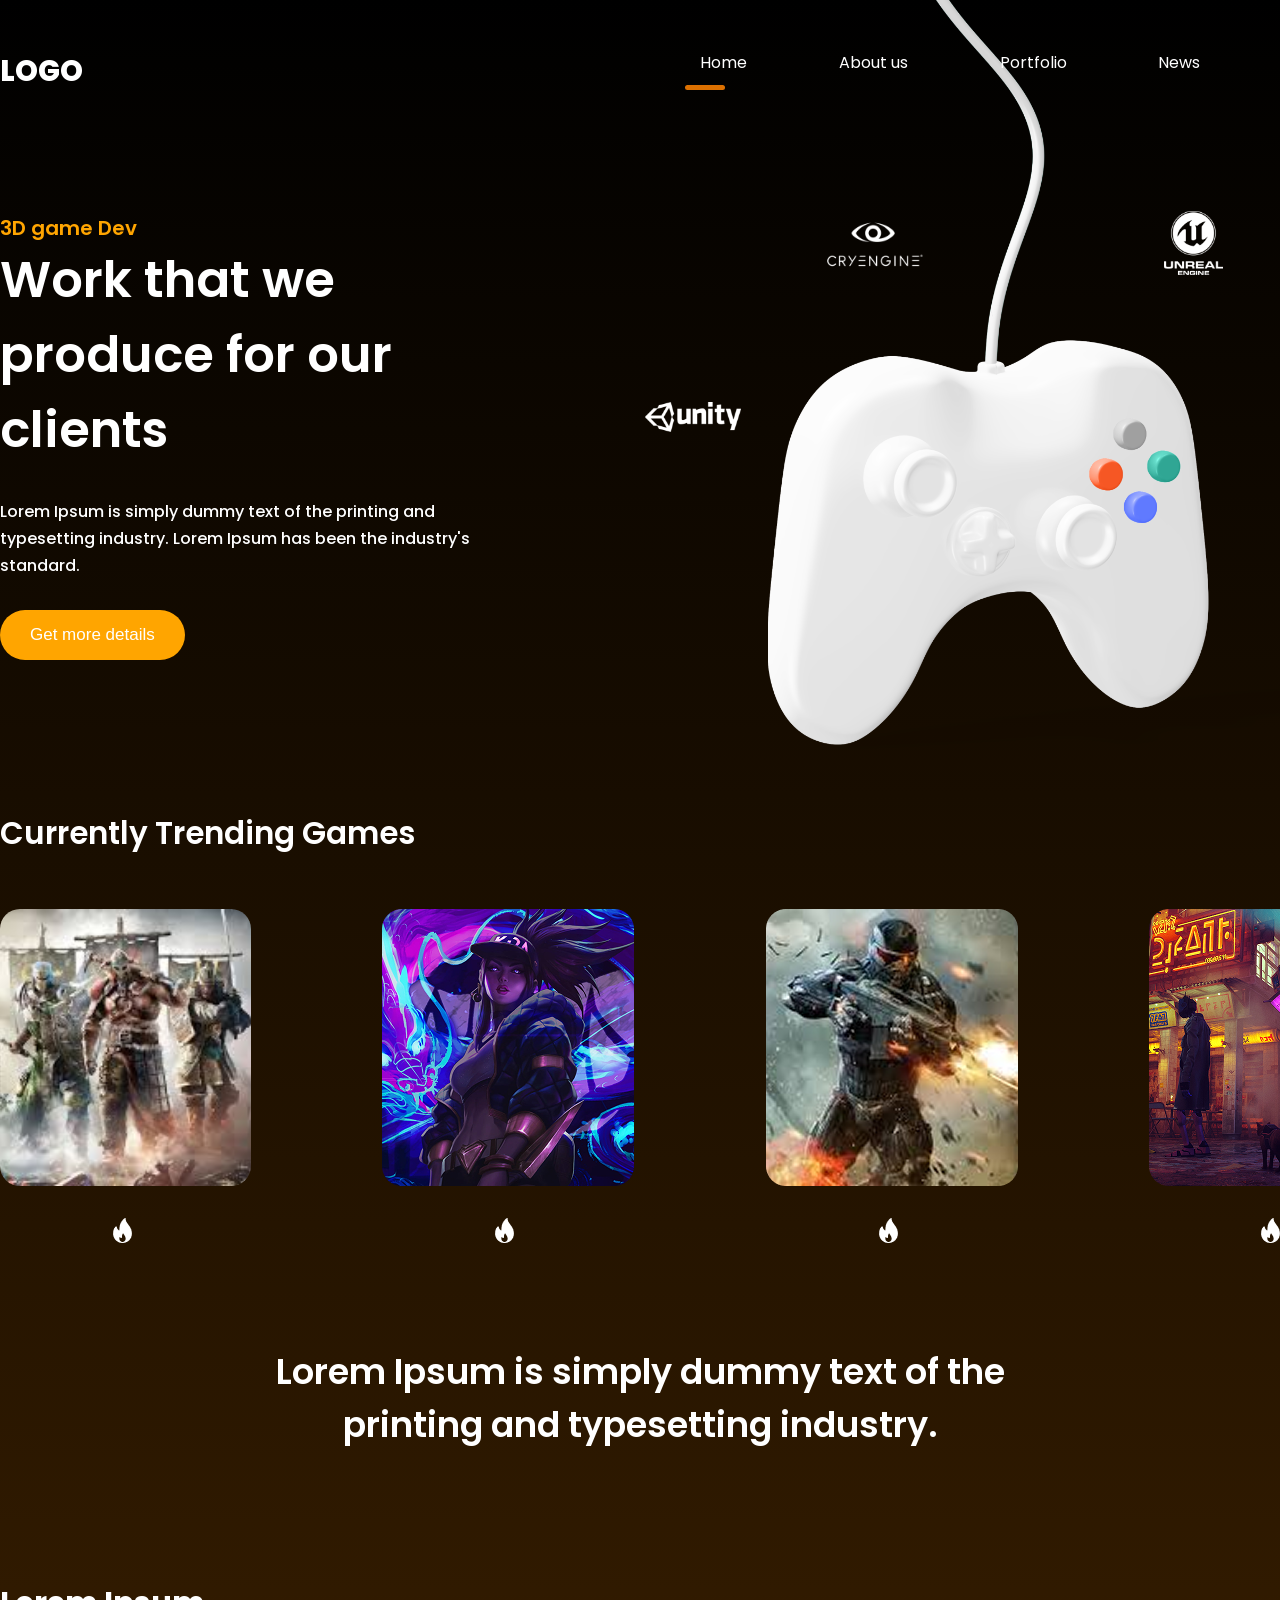
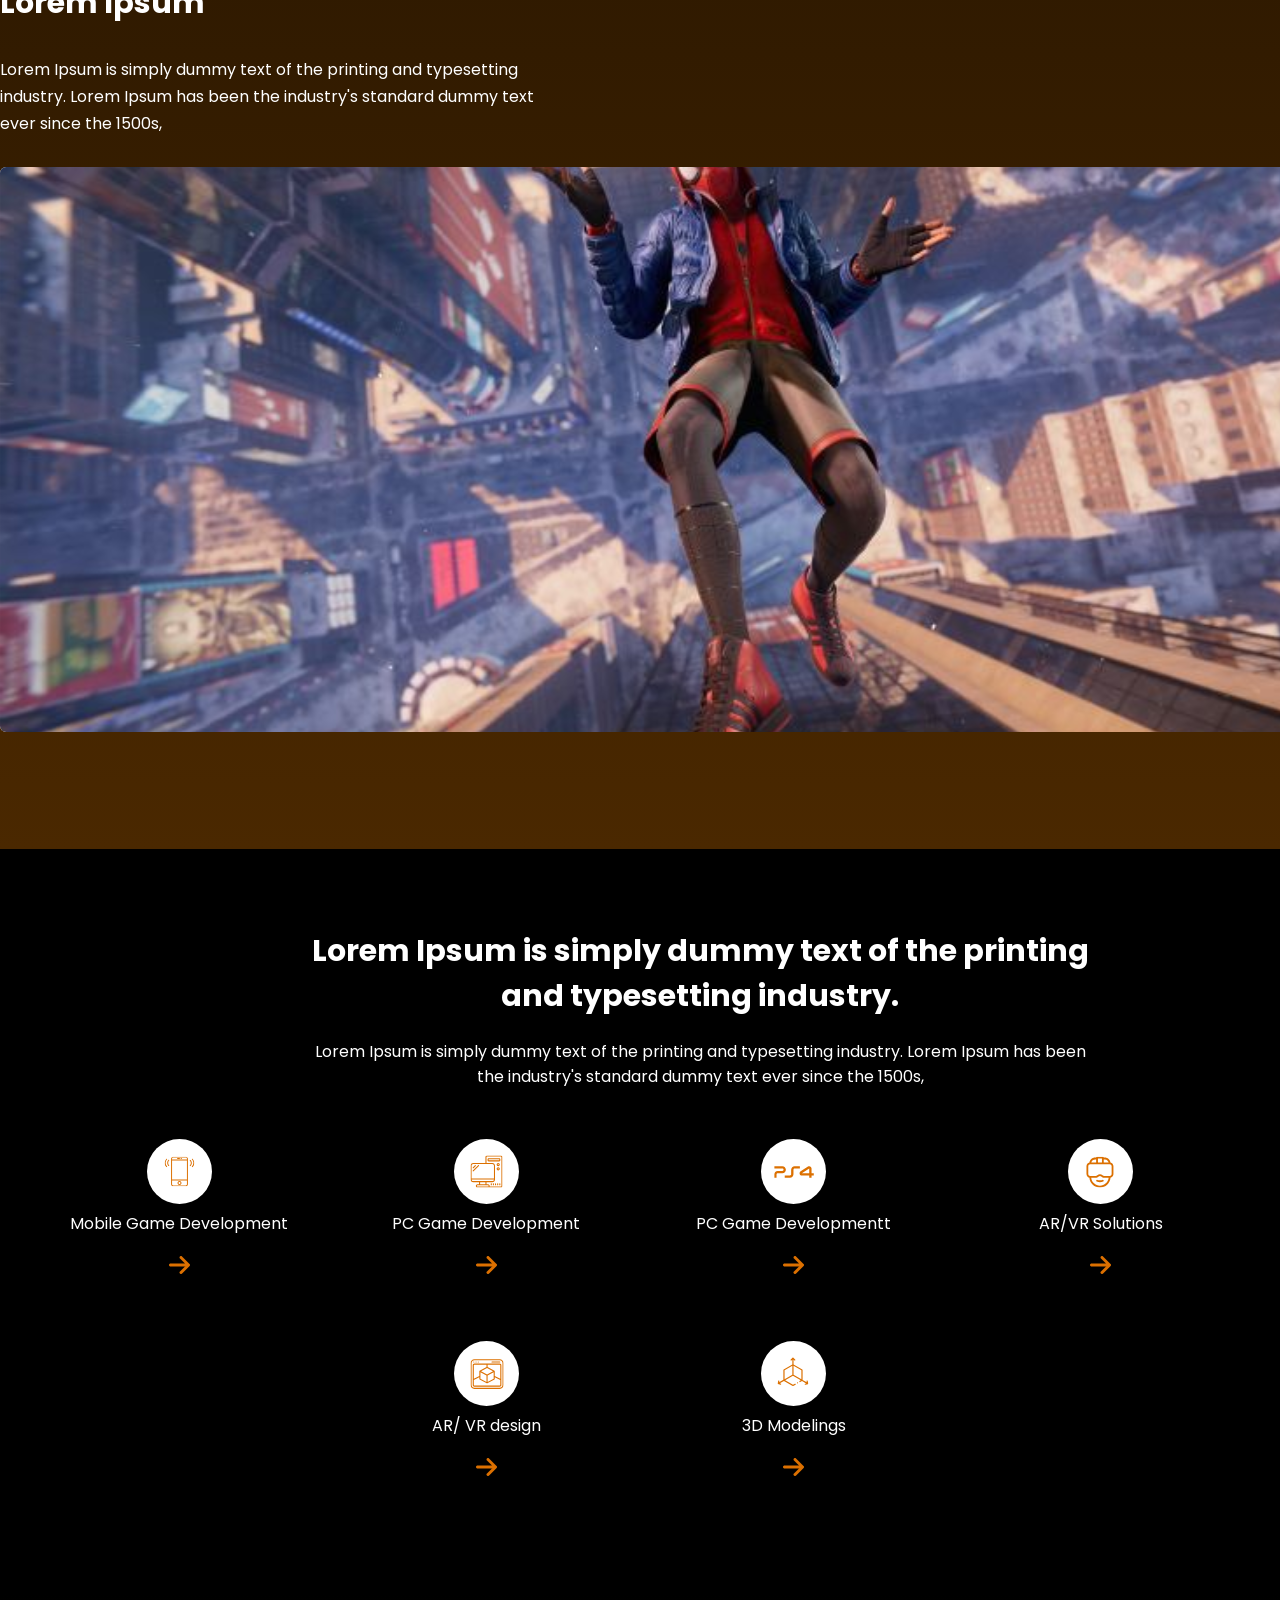
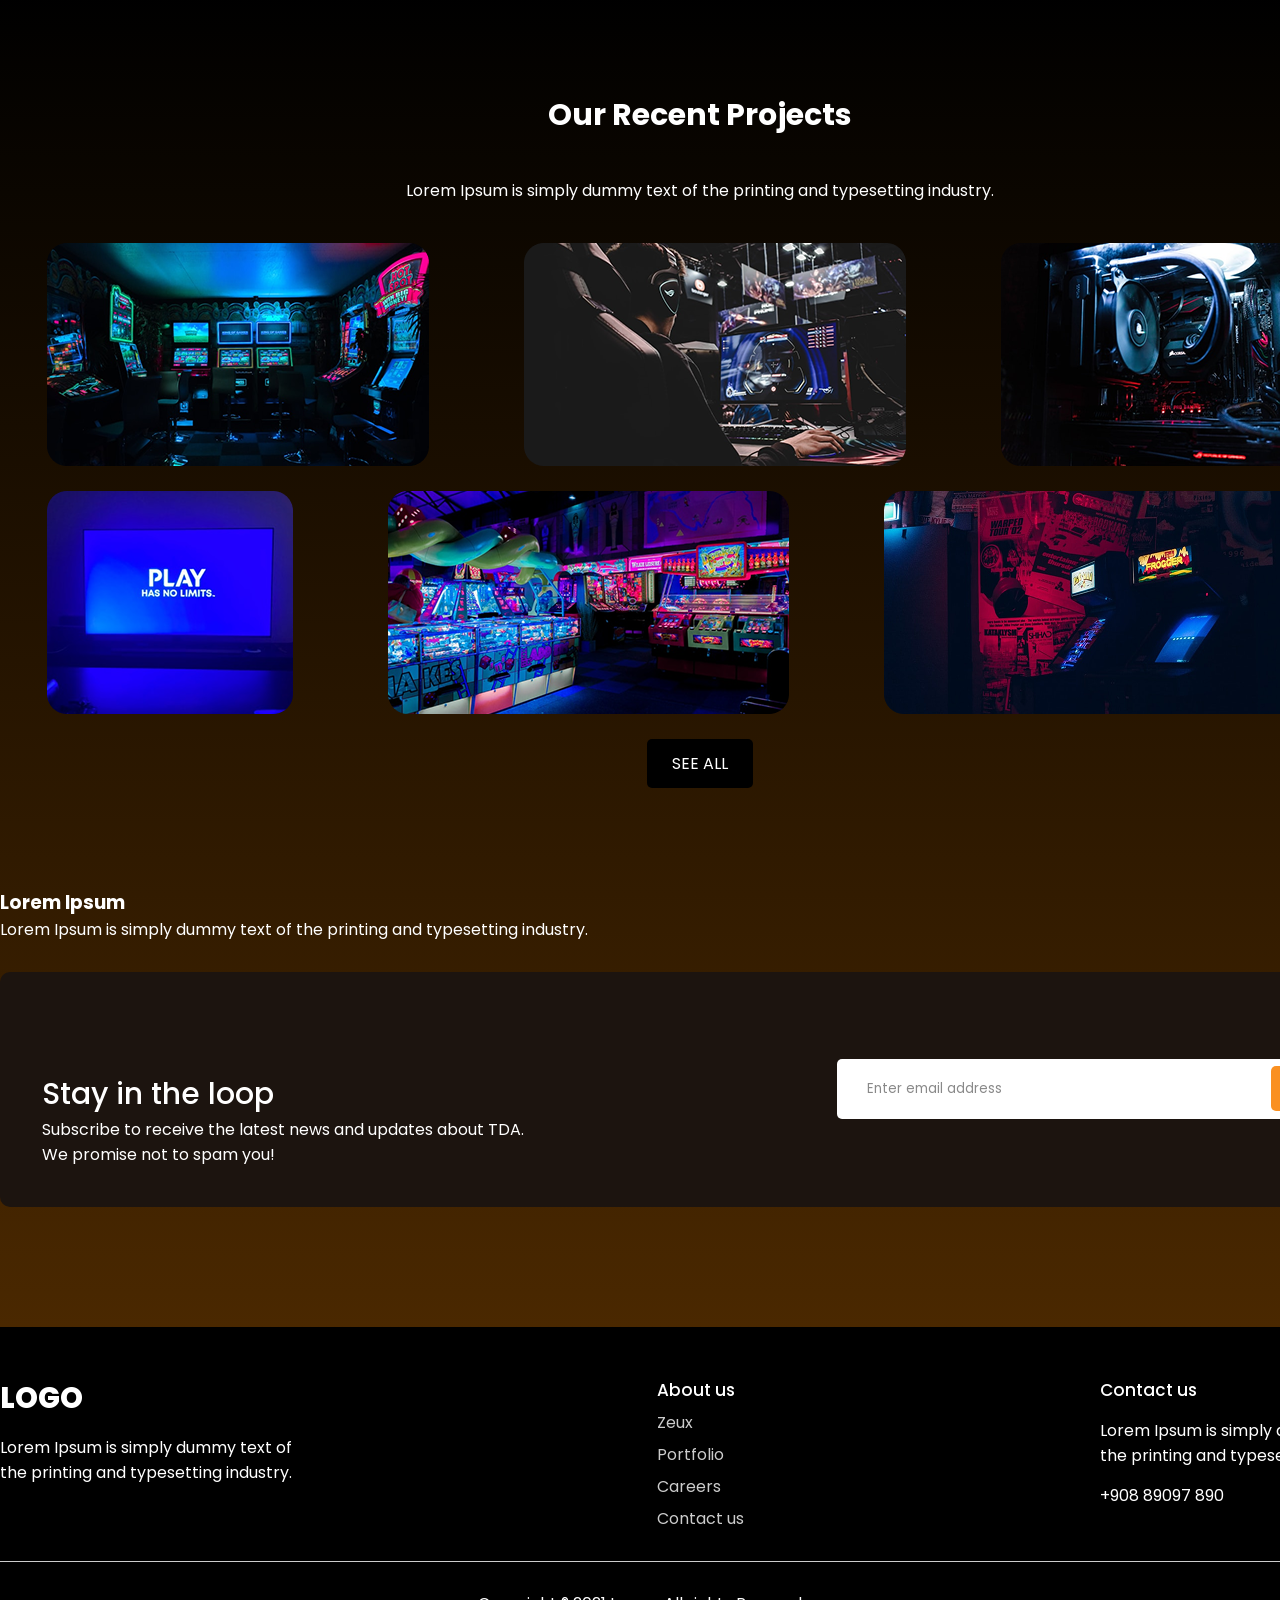
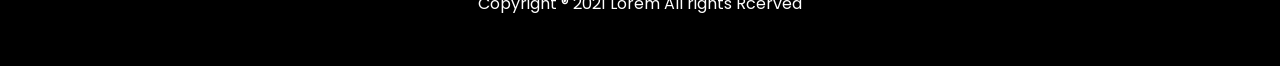
<file: index.html>
<!DOCTYPE html>
<html lang="en">

<head>
    <meta charset="UTF-8">
    <meta name="viewport" content="width=device-width, initial-scale=1.0">
    <title>Game web-site</title>
    <link rel="stylesheet" href="css/main.css">
</head>

<body>
    <div class="wrapper">
        <header class="container">
            <span class="logo">logo</span>
            <nav>
                <ul>
                    <li class="active"><a href="/">Home</a></li>
                    <li><a href="/about.html">About us</a></li>
                    <li><a href="#">Portfolio</a></li>
                    <li><a href="#">News</a></li>
                    <li class="btn"><a href="/contacts.html">Contacts</a></li>
                </ul>
            </nav>
        </header>
        <div class="hero container">
            <div class="hero--info">
                <h2>3D game Dev </h2>
                <h1>Work that we produce for our clients</h1>
                <p>Lorem Ipsum is simply dummy text of the printing and typesetting industry. Lorem Ipsum has been the
                    industry's standard.</p>
                <button class="btn">Get more details</button>
            </div>
            <img src="img/joystick.svg" alt="">
        </div>
        <div class="container trending">
            <a href="#" class="see-all">SEE ALL</a>
            <h3>Currently Trending Games</h3>
            <div class="games">
                <div class="block">
                    <img src="/img/111.svg" alt="">
                    <span><img src="/img/fire 1.png" alt=""></span>
                </div>
                <div class="block">
                    <img src="/img/2.png" alt="">
                    <span><img src="/img/fire 1.png" alt=""></span>
                </div>
                <div class="block">
                    <img src="/img/3.png" alt="">
                    <span><img src="/img/fire 1.png" alt=""></span>
                </div>
                <div class="block">
                    <img src="/img/4.png" alt="">
                    <span><img src="/img/fire 1.png" alt=""></span>
                </div>
            </div>
        </div>
        <div class="container big-text">
            <p>Lorem Ipsum is simply dummy text of the printing and typesetting industry.</p>
        </div>
        <div class="container banner">
            <h3>Lorem Ipsum</h3>
            <p>Lorem Ipsum is simply dummy text of the printing and typesetting industry. Lorem Ipsum has been the
                industry's standard dummy text ever since the 1500s,</p>
            <img src="/img/spider.svg" alt="">
        </div>
    </div>
    <main>
        <div class="features">
            <div class="container">
                <h3>Lorem Ipsum is simply dummy text of the printing and typesetting industry.</h3>
                <p>Lorem Ipsum is simply dummy text of the printing and typesetting industry. Lorem Ipsum has been the
                    industry's standard dummy text ever since the 1500s,</p>
            </div>
            <div class="info">
                <div class="block">
                    <img src="/img/info 1.svg" alt="">
                    <p>Mobile Game Development</p>
                    <img src="/img/Vector.png" alt="">
                </div>
                <div class="block">
                    <img src="/img/info 2.svg" alt="">
                    <p>PC Game Development</p>
                    <img src="/img/Vector.png" alt="">
                </div>
                <div class="block">
                    <img src="/img/info 3.svg" alt="">
                    <p>PC Game Developmentt</p>
                    <img src="/img/Vector.png" alt="">
                </div>
                <div class="block">
                    <img src="/img/info 4.svg" alt="">
                    <p>AR/VR Solutions</p>
                    <img src="/img/Vector.png" alt="">
                </div>
                <div class="block">
                    <img src="/img/info 5.svg" alt="">
                    <p>AR/ VR design</p>
                    <img src="/img/Vector.png" alt="">
                </div>
                <div class="block">
                    <img src="/img/info 6.svg" alt="">
                    <p>3D Modelings</p>
                    <img src="/img/Vector.png" alt="">
                </div>
            </div>
        </div>
    </main>
    <div class="wrapper">
        <div class="container projects">
            <h3>Our Recent Projects</h3>
            <p>Lorem Ipsum is simply dummy text of the printing and typesetting industry. </p>
            <div class="imgfooter">
                <img src="/img/f1.png" alt="">
                <img src="/img/f2.png" alt="">
                <img src="/img/f3.png" alt="">
            </div>
            <div class="imgfooter">
                <img src="/img/f4.png" alt="">
                <img src="/img/f5.png" alt="">
                <img src="/img/f6.png" alt="">
            </div>
            <a href="#" class="see-all">SEE ALL</a>
        </div>
        <div class="container email">
            <h3>Lorem Ipsum</h3>
            <p>Lorem Ipsum is simply dummy text of the printing and typesetting industry. </p>
            <div class="block">
                <div>
                    <h4>Stay in the loop</h4>
                    <p>Subscribe to receive the latest news and updates about TDA.
                        We promise not to spam you! </p>
                </div>
                <div>
                    <input type="email" placeholder="Enter email address">
                    <button onclick="checkEmail">Continue</button>
                </div>
            </div>
        </div>
    </div>

    <footer>
        <div class="blocks container">
            <div>
                <span class="logo">logo</span>
                <p>Lorem Ipsum is simply dummy text of the printing and typesetting industry. </p>
            </div>
            <div>
                <h4>About us</h4>
                <ul>
                    <li>Zeux</li>
                    <li>Portfolio</li>
                    <li>Careers</li>
                    <li> Contact us</li>
                </ul>
            </div>
            <div>
                <h4>Contact us</h4>
                <p>Lorem Ipsum is simply dummy text of the printing and typesetting industry. </p>
                <p>+908 89097 890</p>
            </div>
        </div>
        <hr>
        <p>Copyright ® 2021 Lorem All rights Rcerved</p>
    </footer>

    <script>
        function checkEmail() {
            let email = document.querySelector('#emailField');
            if (!email.includes('@')) alert('Нет символа @');
            else alert('Всё отлично!')
        }
    </script>

</body>

</html>
</file>
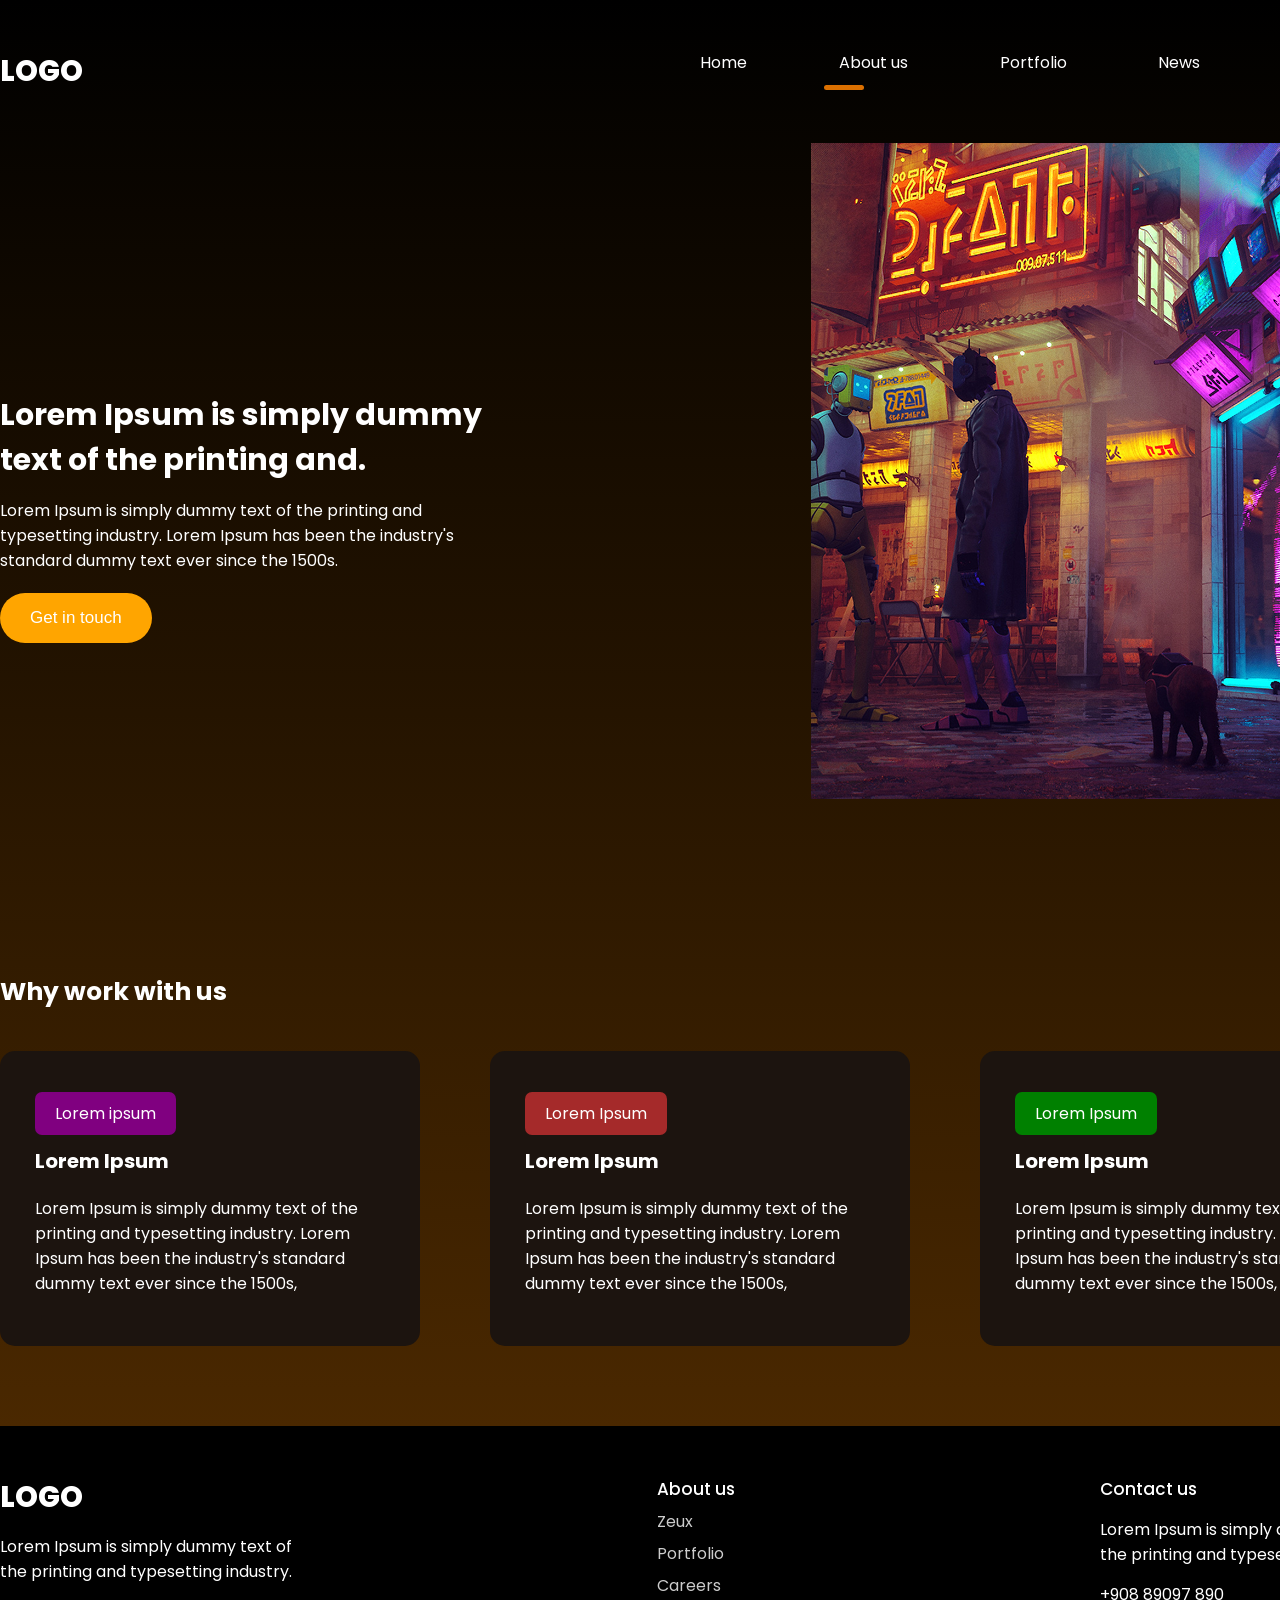
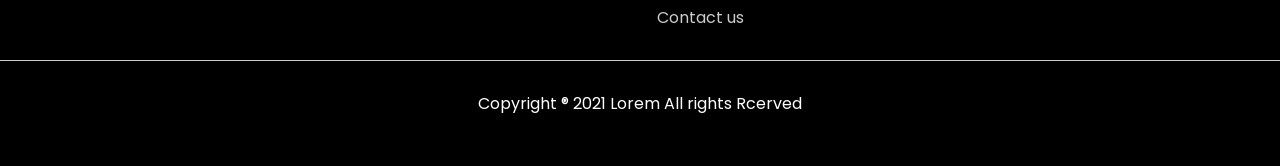
<file: about.html>
<!DOCTYPE html>
<html lang="en">

<head>
    <meta charset="UTF-8">
    <meta name="viewport" content="width=device-width, initial-scale=1.0">
    <title>Game web-site</title>
    <link rel="stylesheet" href="css/main.css">
</head>

<body>
    <div class="wrapper">
        <header class="container">
            <span class="logo">logo</span>
            <nav>
                <ul>
                    <li><a href="/">Home</a></li>
                    <li class="active"><a href="/about.html">About us</a></li>
                    <li><a href="#">Portfolio</a></li>
                    <li><a href="#">News</a></li>
                    <li class="btn"><a href="/contacts.html">Contacts</a></li>
                </ul>
            </nav>
        </header>
        <div class="hero-about container">
            <div class="info">
                <h1>Lorem Ipsum is simply dummy text of the printing and.</h1>
                <p>Lorem Ipsum is simply dummy text of the printing and typesetting industry. Lorem Ipsum has been the
                    industry's standard dummy text ever since the 1500s.</p>
                <button class="btn">Get in touch</button>
            </div>
            <img src="/img/Rectangle 6.png" alt="">
        </div>
        <div class="container work">
            <h2>Why work with us</h2>
            <div class="blocks">
                <div class="block">
                    <span class="badge purpul">Lorem ipsum</span>
                    <h3>Lorem Ipsum</h3>
                    <p>Lorem Ipsum is simply dummy text of the printing and typesetting industry. Lorem Ipsum has
                            been the industry's standard dummy text ever since the 1500s,</p>
                </div>
                 <div class="block">
                    <span class="badge brown">Lorem Ipsum</span>
                    <h3>Lorem Ipsum</h3>
                    <p>Lorem Ipsum is simply dummy text of the printing and typesetting industry. Lorem Ipsum has
                            been the industry's standard dummy text ever since the 1500s,</p>
                </div>
                 <div class="block">
                    <span class="badge green">Lorem Ipsum</span>
                    <h3>Lorem Ipsum</h3>
                    <p>Lorem Ipsum is simply dummy text of the printing and typesetting industry. Lorem Ipsum has
                            been the industry's standard dummy text ever since the 1500s,</p>
                </div>
            </div>
        </div>
        
    </div>

    <footer>
        <div class="blocks container">
            <div>
                <span class="logo">logo</span>
                <p>Lorem Ipsum is simply dummy text of the printing and typesetting industry. </p>
            </div>
            <div>
                <h4>About us</h4>
                <ul>
                    <li>Zeux</li>
                    <li>Portfolio</li>
                    <li>Careers</li>
                    <li> Contact us</li>
                </ul>
            </div>
            <div>
                <h4>Contact us</h4>
                <p>Lorem Ipsum is simply dummy text of the printing and typesetting industry. </p>
                <p>+908 89097 890</p>
            </div>
        </div>
        <hr>
        <p>Copyright ® 2021 Lorem All rights Rcerved</p>
    </footer>
</body>

</html>
</file>
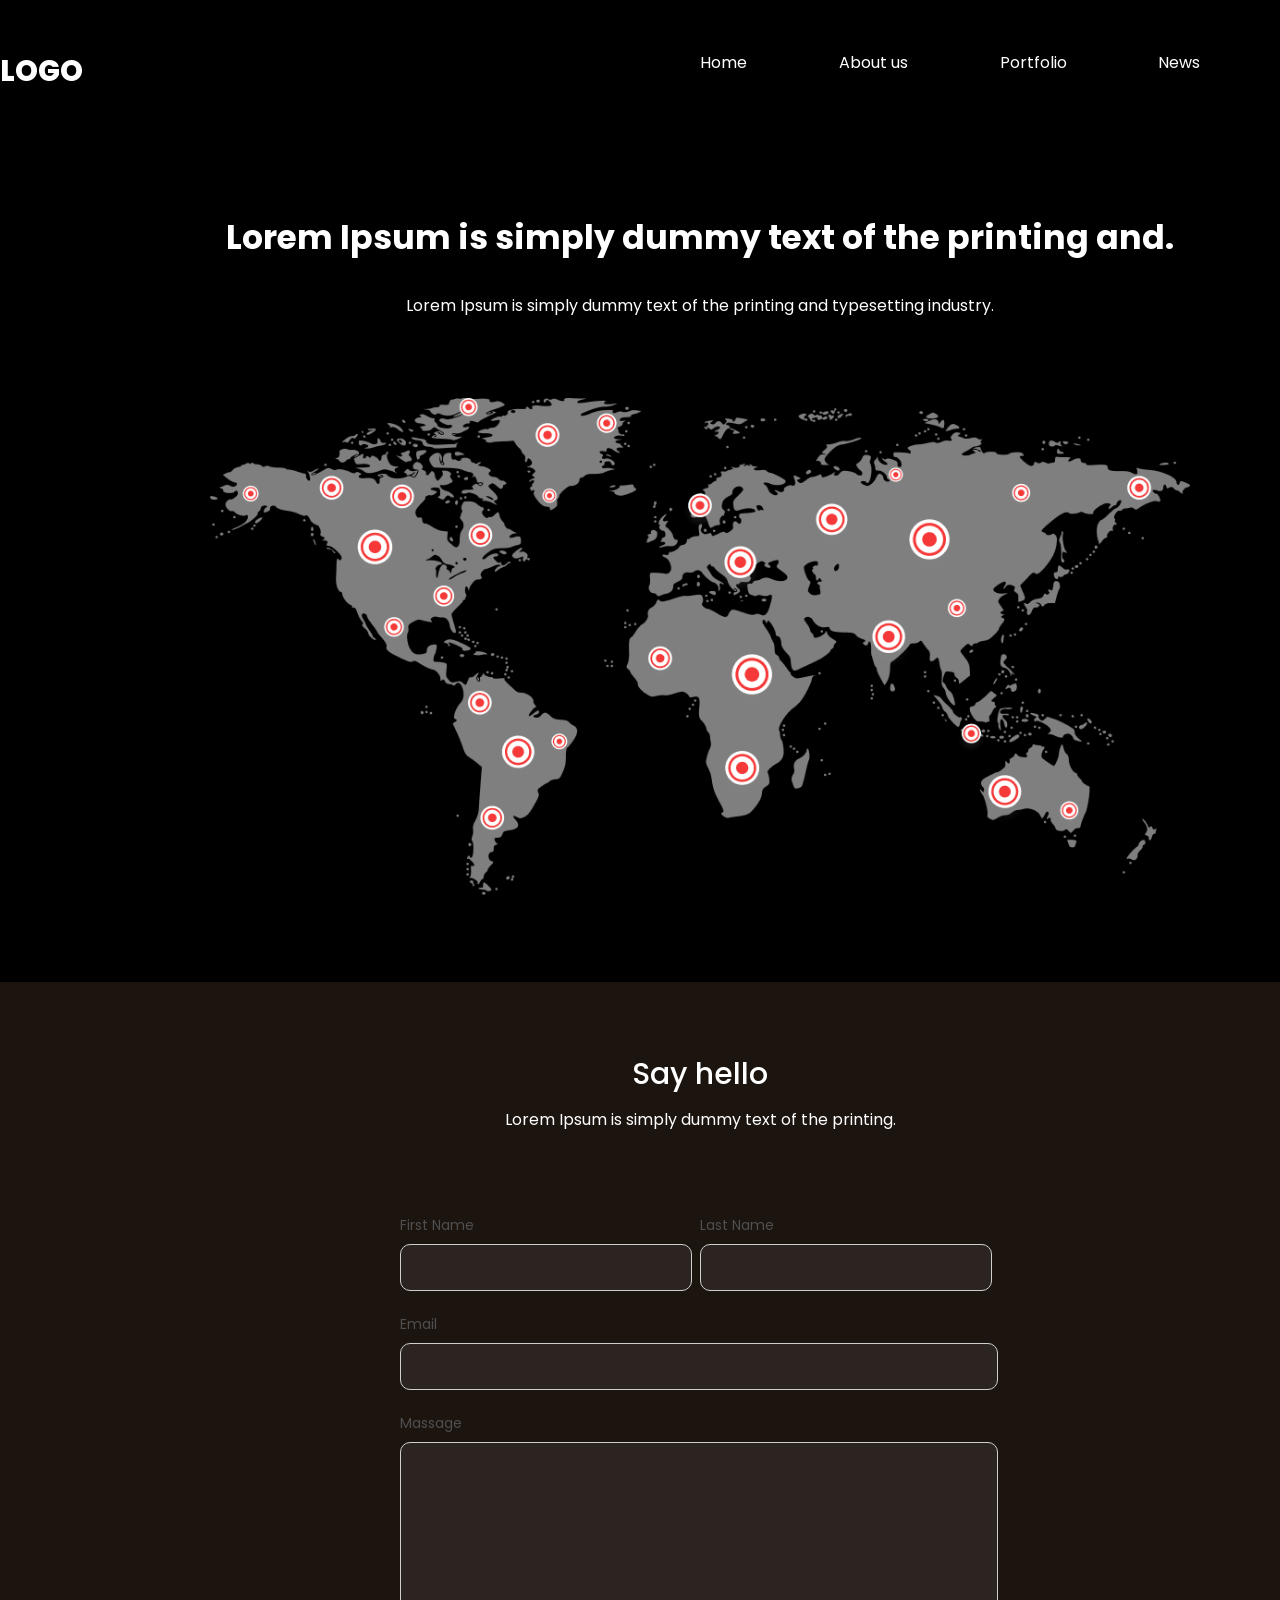
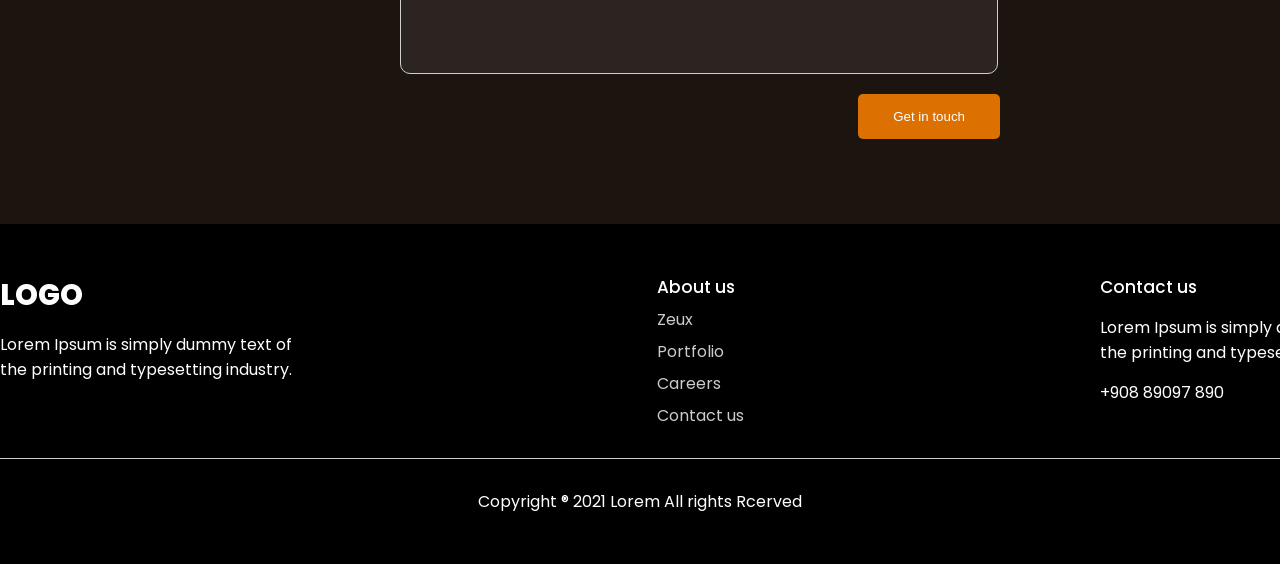
<file: contacts.html>
<!DOCTYPE html>
<html lang="en">

<head>
    <meta charset="UTF-8">
    <meta name="viewport" content="width=device-width, initial-scale=1.0">
    <title>Game web-site</title>
    <link rel="stylesheet" href="css/main.css">
</head>

<body>
    <header class="container">
        <span class="logo">logo</span>
        <nav>
            <ul>
                <li><a href="/">Home</a></li>
                <li><a href="/about.html">About us</a></li>
                <li><a href="#">Portfolio</a></li>
                <li><a href="#">News</a></li>
                <li class="btn"><a href="/contacts.html">Contacts</a></li>
            </ul>
        </nav>
    </header>
    <div class="container hero-contacts">
        <h1>Lorem Ipsum is simply dummy text of the printing and.</h1>
        <p>Lorem Ipsum is simply dummy text of the printing and typesetting industry. </p>
        <img src="/img/Global.png" alt="">
    </div>
    <div class="feedback">
        <div class="container">
            <h2>Say hello</h2>
            <p>Lorem Ipsum is simply dummy text of the printing.</p>
            <form>
                <div class="inline">
                    <div>
                        <label>First Name</label>
                        <input type="text">
                    </div>
                    <div>
                        <label>Last Name</label>
                        <input type="text">
                    </div>
                </div>
                <label>Email</label>
                <input type="email" class="one-line">

                <label>Massage</label>
                <textarea class="one-line"></textarea>
                <button type="button">Get in touch</button>
            </form>
        </div>
    </div>
    <footer>
        <div class="blocks container">
            <div>
                <span class="logo">logo</span>
                <p>Lorem Ipsum is simply dummy text of the printing and typesetting industry. </p>
            </div>
            <div>
                <h4>About us</h4>
                <ul>
                    <li>Zeux</li>
                    <li>Portfolio</li>
                    <li>Careers</li>
                    <li> Contact us</li>
                </ul>
            </div>
            <div>
                <h4>Contact us</h4>
                <p>Lorem Ipsum is simply dummy text of the printing and typesetting industry. </p>
                <p>+908 89097 890</p>
            </div>
        </div>
        <hr>
        <p>Copyright ® 2021 Lorem All rights Rcerved</p>
    </footer>
</body>

</html>
</file>
<file: css/main.css>
@import url("https://fonts.googleapis.com/css2?family=Poppins:ital,wght@0,100;0,200;0,300;0,400;0,500;0,600;0,700;0,800;0,900;1,100;1,200;1,300;1,400;1,500;1,600;1,700;1,800;1,900&display=swap");

* {
  margin: 0;
  padding: 0;
}

body {
  font-family: "Poppins", sans-serif;
  font-weight: 400;
  color: #fff;
  font-size: 16px;
  background: #000000;

}

a {
  text-decoration: none;
}

img {
  max-width: 100%;
}
/*градиент фона*/
.wrapper {
  background: linear-gradient(
    180deg,
    rgba(0, 0, 0, 1) 0%,
    rgba(74, 40, 0, 1) 100%
  );
  width: 100%;
  overflow-x: hidden;
}

.container {
  width: 1400px;
  margin: 0 auto;
}
/*header*/
header {
  padding: 50px 0;
}

header .logo,
footer .blocks .logo {
  text-transform: uppercase;
  font-size: 29px;
  font-weight: 800;
}
header nav {
  float: right;
  width: 50%;
}
header nav ul {
  list-style: none;
  display: flex;
  justify-content: space-between;
  z-index: 2;
  position: relative;
}
header nav ul li {
  display: inline-block;
}

header nav ul li a {
  color: #fff;
}

header nav ul li.active::after {
  content: "";
  display: block;
  width: 40px;
  height: 5px;
  background: #dc7000;
  border-radius: 10px;
  position: relative;
  top: 10px;
  left: -15px;
}

header nav ul li:not(.active):not(.btn) a:hover {
  border-bottom: 5px solid #dc7000;
}

header nav ul li.btn a,
.email .block button {
  background: #fa9021;
  padding: 9px 17px;
  border-radius: 5px;
  transition: all 500ms ease;
}
header nav ul li.btn a:hover,
.email .block button:hover {
  background: #a02604;
}

.hero {
  padding-bottom: 100px;
  position: relative;
  z-index: 1;
}

.hero--info {
  width: 530px;
  padding-top: 70px;
}

.hero--info h2 {
  color: orange;
  font-size: 20px;
  font-weight: 600;
}

.hero--info h1 {
  font-size: 50px;
  font-weight: 600;
}

.hero--info p {
  font-weight: 500;
  line-height: 170%;
  margin: 30px 0;
}

.hero--info .btn,
.hero-about .info .btn {
  background: orange;
  color: #fff;
  border-radius: 50px;
  padding: 15px 30px;
  border: 0;
  transition: all 500ms ease;
  font-size: 17px;
}

.hero--info.btn:hover,
.hero-about .info .btn:hover {
  cursor: pointer;
  transform: scale(1.1);
}

.hero img {
  position: absolute;
  top: -150px;
  right: 0;
  left: 645px;
}
/* games*/
.trending {
  padding-top: 50px;
}
.trending h3 {
  font-weight: 600;
  font-size: 31px;
}
.trending .see-all,
.projects .see-all {
  color: #fff;
  background: #000000;
  border-radius: 5px;
  padding: 12px 23px;
  float: right;
  display: block;
  transition: all 500ms ease;
}
.trending .see-all:hover,
.projects .see-all:hover {
  transform: scale(1.1);
}

.trending .games {
  display: flex;
  justify-content: space-between;
  width: 100%;
  padding: 50px 0;
}

.trending .games span {
  display: block;
  text-align: center;
  margin-top: 20px;
}
.trending .games span img {
  position: relative;
  top: 5px;
  margin-right: 7px;
}

.big-text {
  padding: 50px;
  font-size: 35px;
  font-weight: 600;
  text-align: center;
  width: 800px;
}

.banner {
  padding: 80px 0;
}

.banner h3 {
  font-size: 30px;
  font-weight: 600px;
  margin-bottom: 30px;
}

.banner p {
  line-height: 170%;
  margin-bottom: 30px;
  width: 550px;
}

.banner img {
  width: 100%;
  margin-bottom: 30px;
}

.features {
  background: url("/img/background1.svg") no-repeat center center fixed;
  background-size: cover;
  padding: 80px 0;
}

.features h3,
.features p {
  margin-bottom: 20px;
  text-align: center;
  max-width: 800px;
  margin-left: auto;
  margin-right: auto;
}

.features h3 {
  font-size: 30px;
}

.features .info {
  display: flex;
  justify-content: center;
  flex-wrap: wrap;
}

.features .info .block {
  text-align: center;
  width: 20%;
  margin: 30px 2%;
}

.projects {
  padding: 100px 0;
}
.projects h3 {
  font-size: 30px;
  text-align: center;
}

.projects p {
  margin: 40px 0;
  text-align: center;
}

.projects .imgfooter {
  display: flex;
  justify-content: space-around;
  margin-bottom: 25px;
}

.projects .see-all {
  float: none;
  width: 60px;
  text-align: center;
  margin: auto;
}

.email {
  padding-bottom: 120px;
}
.email h4 {
  margin-top: 60px;
  font-size: 30px;
}

.email .block {
  background: #1c140f;
  margin-top: 30px;
  border-radius: 10px;
  padding: 40px 3%;
  width: 94%;
  display: flex;
  justify-content: space-between;
  align-items: center;
}

.email .block h4 {
  font-size: 30px;
  font-weight: 500;
}

.email .block p {
  width: 500px;
}

.email .block input {
  background: #fff;
  outline: none;
  border: 0;
  border-radius: 5px;
  width: 380px;
  font-family: "Poppins", sans-serif;
  font-weight: 400;
  padding: 20px 30px;
  position: relative;
  right: -100px;
  z-index: 1;
  padding-right: 120px;
}

.email .block input::placeholder {
  color: #898989;
}

.email .block button {
  cursor: pointer;
  border: 0;
  padding: 15px 17px;
  position: relative;
  z-index: 2;
  color: #fff;
}

/*about us*/
.hero-about {
  position: relative;
}
.hero-about .info {
  width: 500px;
  padding: 250px 0;
}
.hero-about .info h1 {
  margin-bottom: 15px;
  font-size: 30px;
}
.hero-about .info .btn {
  margin-top: 20px;
}
.hero-about img {
  position: absolute;
  right: -150px;
  top: 0;
}

.work {
  padding: 80px 0;
}
.work h2 {
  font-size: 25px;
  margin-bottom: 40px;
}

.work .blocks {
  display: flex;
  justify-content: space-between;
}
.work .blocks .block {
  width: 25%;
  border-radius: 15px;
  padding: 50px 35px;
  background: #1c140f;
}
.work .blocks .block h3 {
  font-size: 20px;
  margin: 20px 0;
}
.work .blocks .block .badge {
  border-radius: 7px;
  padding: 10px 20px;
}
.work .blocks .block .badge.brown {
  background: brown;
}
.work .blocks .block .badge.purpul {
  background: purple;
}
.work .blocks .block .badge.green {
  background: green;
}

/*contacts*/
.hero-contacts h1 {
  text-align: center;
  margin-top: 70px;
  margin-bottom: 30px;
  font-size: 33px;
}
.hero-contacts p {
  text-align: center;
}
.hero-contacts img {
  width: 70%;
  margin: 80px 15%;
}

.feedback {
  padding: 70px 0;
  background: #1c140f;
}

.feedback h2 {
  text-align: center;
  font-weight: 500;
  font-size: 30px;
}
.feedback p {
  text-align: center;
  margin-top: 10px;
}
.feedback form {
  margin: 80px auto;
  width: 600px;
}
.feedback form .inline {
  display: flex;
  justify-content: space-between;
}

.feedback form .inline > div {
  width: 50%;
}

.feedback form label {
  color: #4f4f4f;
  font-size: 14px;
}
.feedback form input,
.feedback form textarea {
  background: #2c2420;
  border-radius: 10px;
  border: 0.6px solid #cecece;
  display: block;
  width: 90%;
  padding: 15px 10px;
  outline: none;
  color: #fff;
  margin-top: 7px;
  margin-bottom: 20px;
}
.feedback form .one-line{
  width: 96%;
}
.feedback form textarea {
  resize: none;
  height: 200px;
}

.feedback form button {
  background-color: #dc7000;
  border-radius: 5px;
  border: 0;
  float: right;
  cursor: pointer;
  color: #fff;
  padding: 15px 35px;
  transition: all 500ms ease;
}
.feedback form button:hover {
  background: #b81212;
}
.feedback .container .vector1{


}
/*footer*/
footer {
  background: #000000;
  padding: 50px 0;
}

footer .blocks {
  display: flex;
  justify-content: space-between;
}

footer .blocks p {
  width: 300px;
  margin: 15px 0;
}

footer .blocks h4 {
  font-weight: 500;
  font-size: 17px;
}

footer .blocks ul {
  list-style: none;
}

footer .blocks ul li {
  margin-top: 7px;
  opacity: 0.8;
}

footer hr {
  margin: 30px 0;
  border: 0;
  height: 0.6px;
  background: #ccc;
}
footer > p {
  text-align: center;
}
</file>
